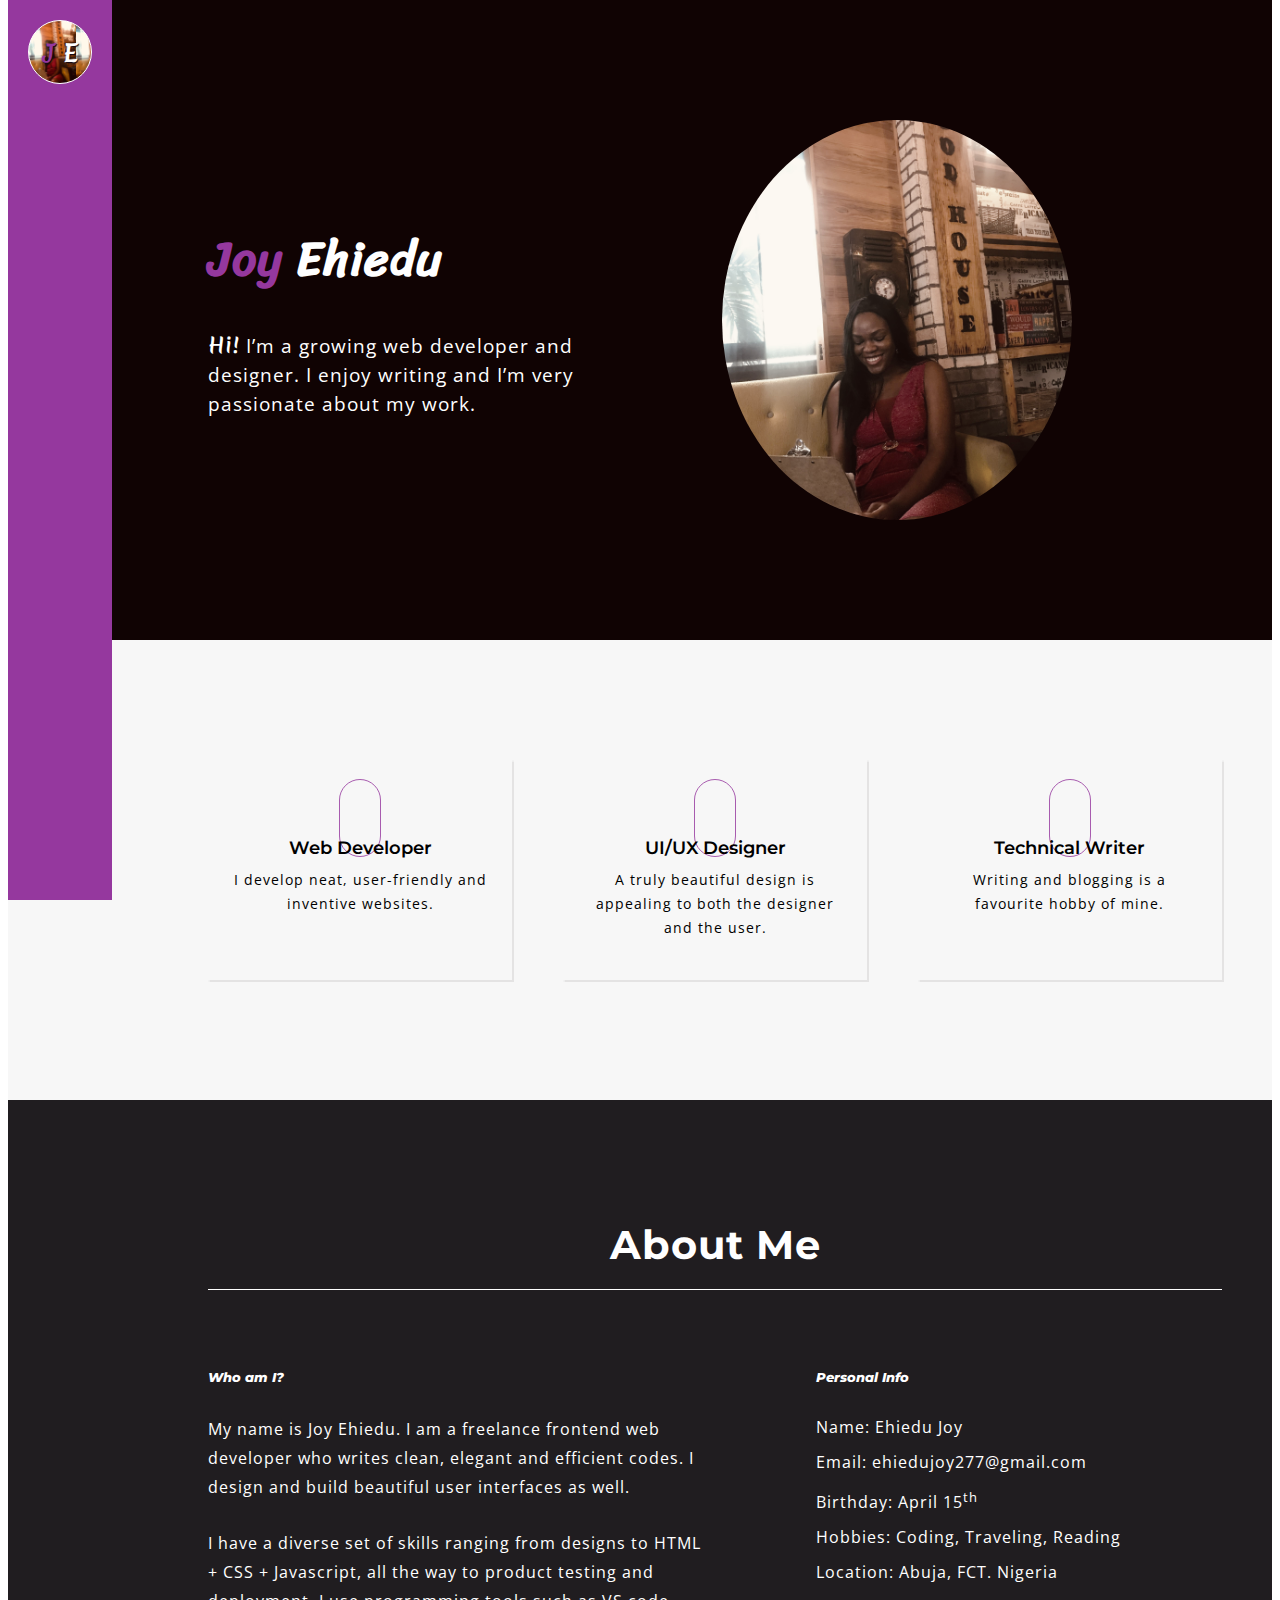
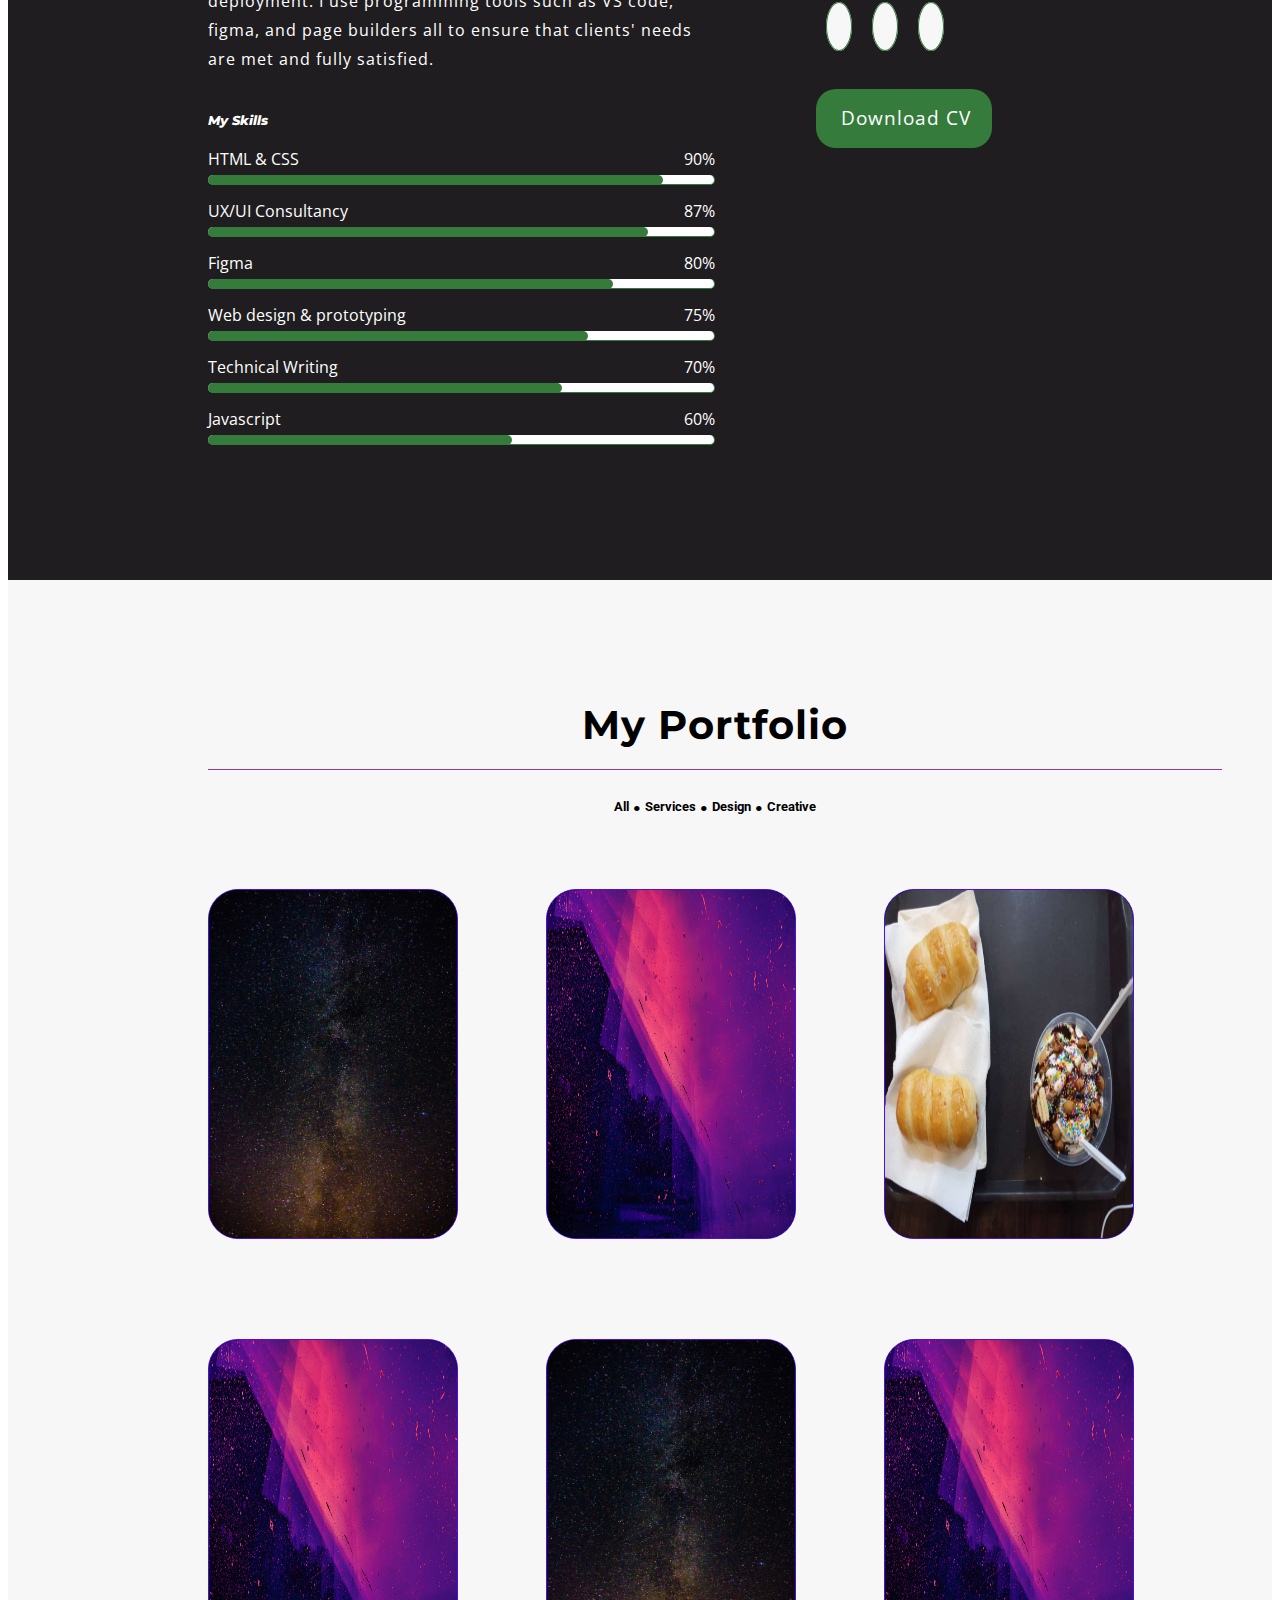
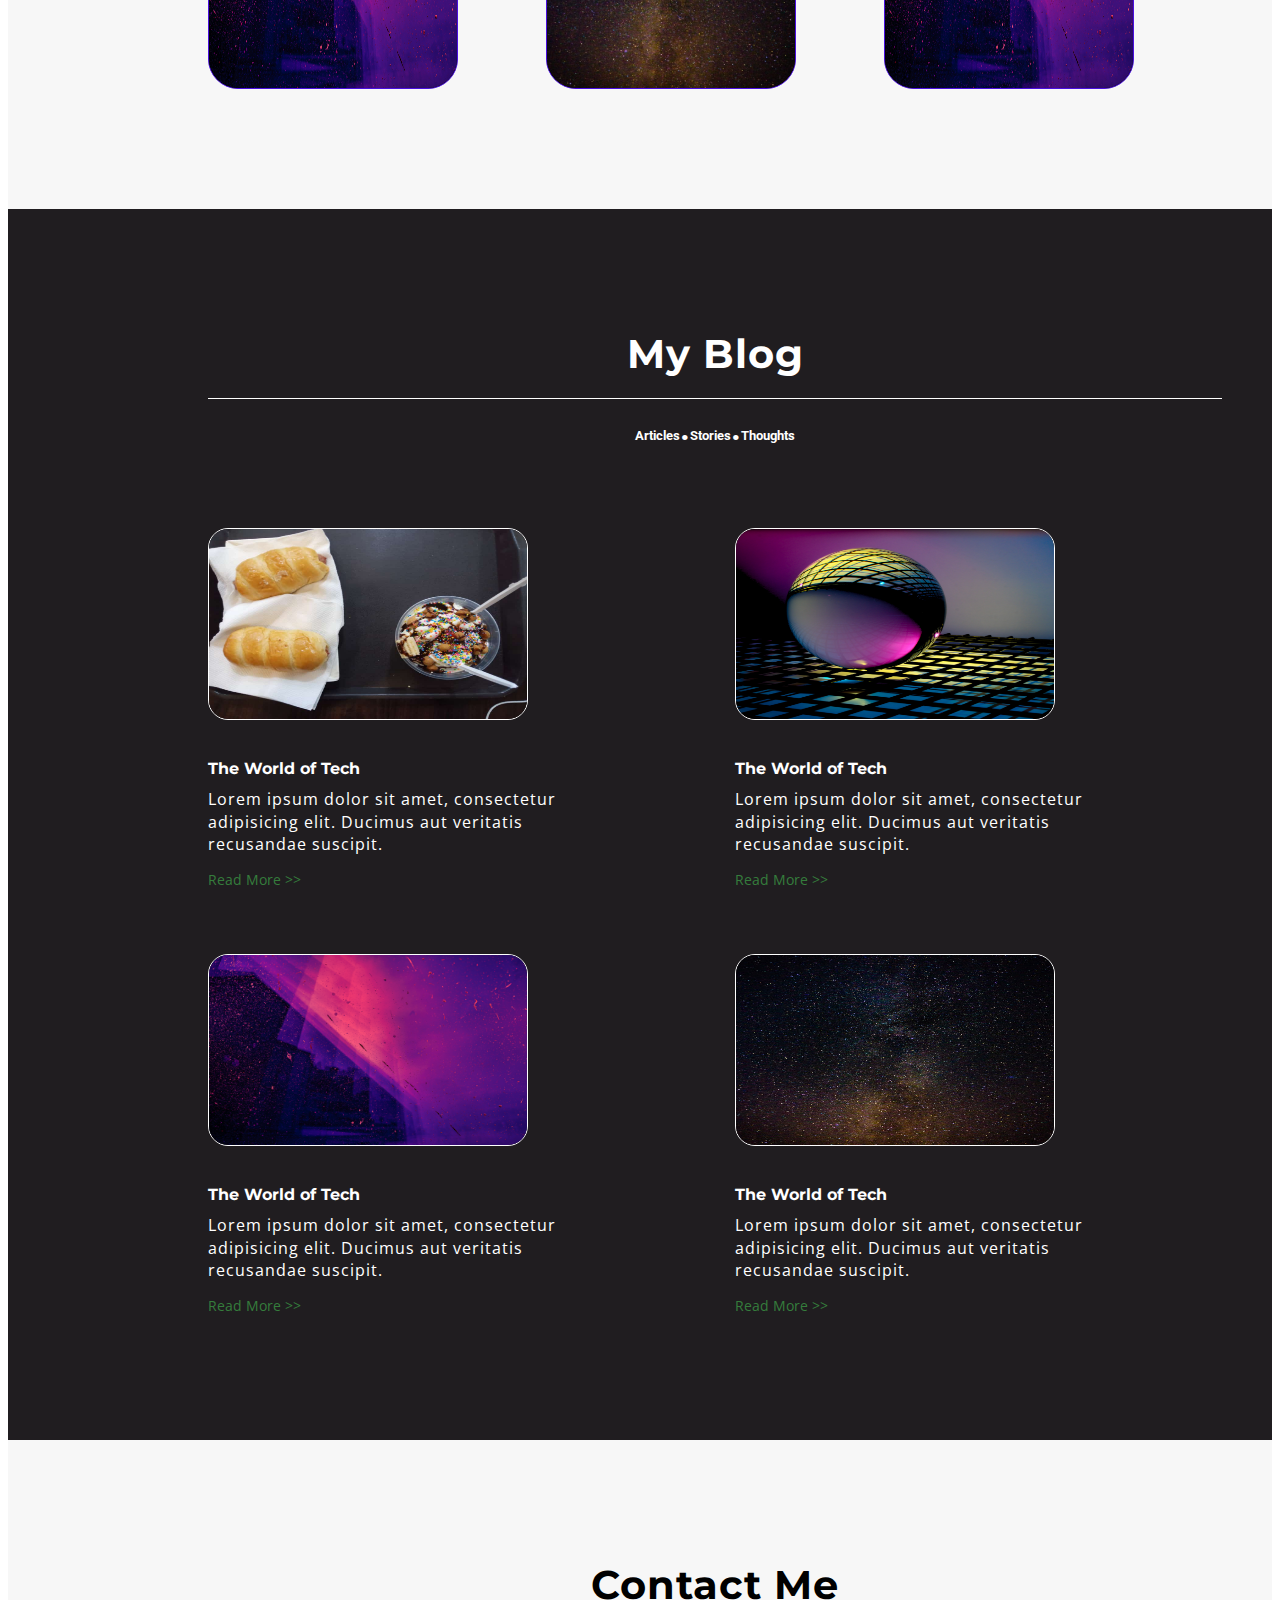
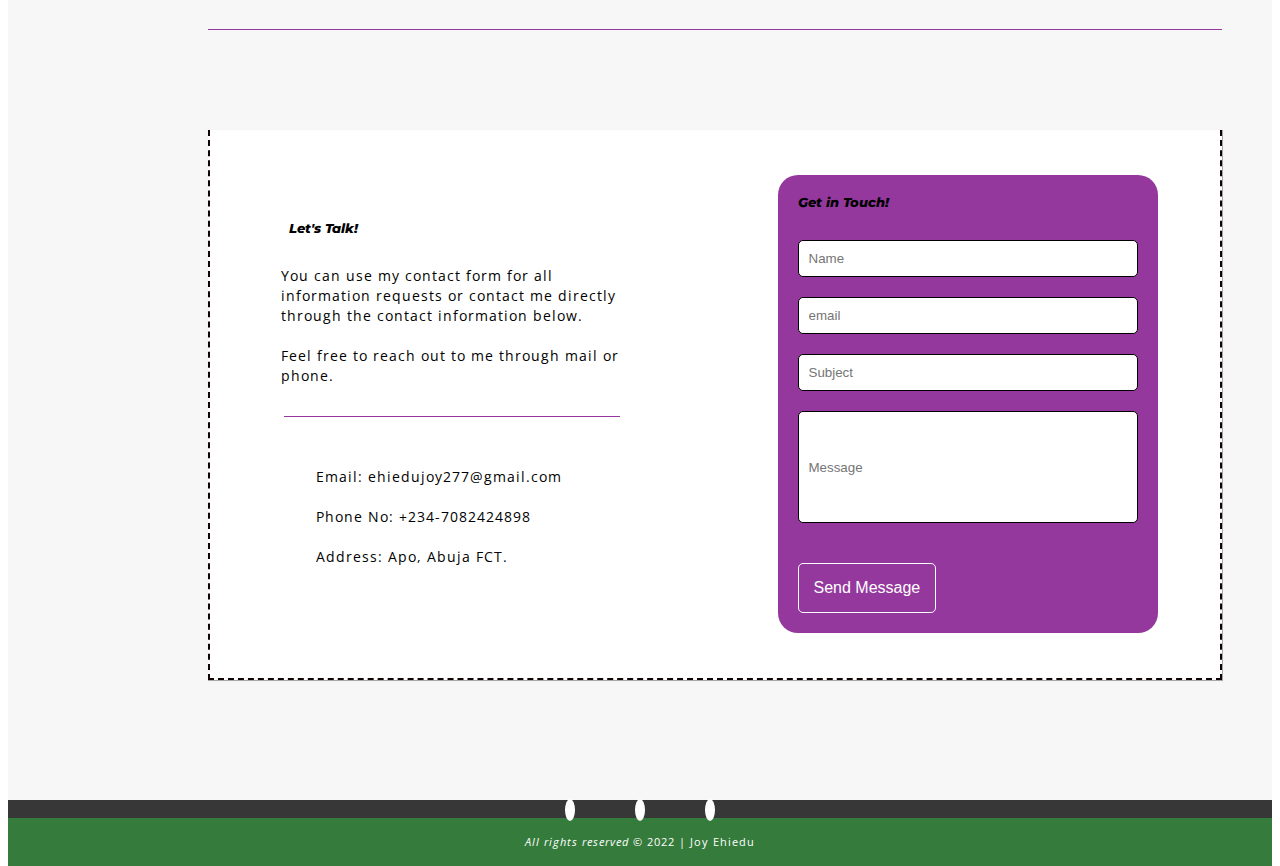
<file: index.html>
<!DOCTYPE html>
<html lang="en">
  <head>
    <meta charset="UTF-8" />
    <meta http-equiv="X-UA-Compatible" content="IE=edge" />
    <meta name="viewport" content="width=device-width, initial-scale=1.0" />

    <!-- CSS LINK -->
    <link rel="stylesheet" href="style.css" />

    <!-- FONT AWESOME -->
    <link
      rel="stylesheet"
      href="https://cdnjs.cloudflare.com/ajax/libs/font-awesome/6.1.1/css/all.min.css"
      integrity="sha512-KfkfwYDsLkIlwQp6LFnl8zNdLGxu9YAA1QvwINks4PhcElQSvqcyVLLD9aMhXd13uQjoXtEKNosOWaZqXgel0g=="
      crossorigin="anonymous"
      referrerpolicy="no-referrer"
    />

    <!-- GOOGLE FONTS -->
    <link rel="preconnect" href="https://fonts.googleapis.com" />
    <link rel="preconnect" href="https://fonts.gstatic.com" crossorigin />
    <link
      href="https://fonts.googleapis.com/css2?family=Great+Vibes&family=Merienda:wght@700&family=Montserrat:wght@400;600&family=Open+Sans&family=Roboto&family=Sriracha&display=swap"
      rel="stylesheet"
    />
    <link rel="preconnect" href="https://fonts.googleapis.com" />
    <link rel="preconnect" href="https://fonts.gstatic.com" crossorigin />
    <link
      href="https://fonts.googleapis.com/css2?family=Montserrat:wght@600;700;800&display=swap"
      rel="stylesheet"
    />

    <!-- FAVICONS -->
    <link
      rel="apple-touch-icon"
      sizes="180x180"
      href="favicon_io (3)/apple-touch-icon.png"
    />
    <link
      rel="icon"
      type="image/png"
      sizes="32x32"
      href="favicon_io (3)/favicon-32x32.png"
    />
    <link
      rel="icon"
      type="image/png"
      sizes="16x16"
      href="favicon_io (3)/favicon-16x16.png"
    />
    <link rel="manifest" href="/site.webmanifest" />

    <title>Joy Ehiedu</title>
  </head>
  <body>
    <!-- This is the pop up section for this page -->
    <div class="sectionPopUp">
      <div class="body123"></div>
      <section id="popUp">
        <i class="popUpCancel fa-solid fa-xmark"></i>
        <div class="popUp">
          <h2>Design Project</h2>
          <div class="popupHeading">
            <div class="popUp-firstLine">
              <p>
                <i class="fa-solid fa-file-import"></i>Project:
                <b>Website</b>
              </p>
              <p><i class="fa-solid fa-user"></i>Client: <b>Website</b></p>
            </div>

            <div class="popUp-secondLine">
              <p>
                <i class="fa-solid fa-code"></i>Language:
                <b>Javascript</b>
              </p>
              <p>
                <i class="fa-solid fa-up-right-from-square"></i>Preview:
                <b>Website</b>
              </p>
            </div>
          </div>
          <p>
            Lorem ipsum dolor sit amet consectetur, adipisicing elit. Cupiditate
            non suscipit voluptatibus minima ullam maiores sequi nihil placeat
            error, vero eaque doloremque reiciendis amet pariatur consequuntur.
            Nostrum, dolore, amet eligendi ipsam enim quisquam, corrupti
            asperiores nihil excepturi aspernatur placeat iure
          </p>
          <div class="pageDetails"></div>
        </div>
      </section>
    </div>
    <!-- Whole Sections Within -->
    <div class="gridContainer">
      <!-- Navigation section -->
      <div class="grid-item1">
        <nav>
          <div class="initials">
            <h6>J <span>E</span></h6>
          </div>

          <a href="#first-section"
            ><i class="fa-solid fa-house-user"
              ><span class="a">Home</span></i
            ></a
          >
          <a href="#second-section">
            <i class="fa-solid fa-face-smile-beam"
              ><span class="b">About Me</span></i
            ></a
          >
          <a href="#third-section">
            <i class="fa-solid fa-briefcase"
              ><span class="c">Portfolio</span></i
            ></a
          >
          <a href="#fourth-section"
            ><i class="blog fa-solid fa-blog"
              ><span class="d">My Blog</span></i
            ></a
          >
          <a href="#fifth-section"
            ><i class="fa-solid fa-mobile-screen-button"
              ><span class="e">Contact Me</span></i
            ></a
          >
        </nav>
      </div>
      <div class="grid-item2">
        <!-- THIS IS THE FIRST SECTION -->
        <section id="first-section">
          <div class="first-sect">
            <div class="details">
              <h1><span class="myName">Joy</span> Ehiedu</h1>
              <p>
                <span>Hi!</span> I’m a growing web developer and designer. I
                enjoy writing and I’m very passionate about my work.
              </p>
            </div>
            <div class="img"></div>
          </div>
        </section>

        <!-- THIS IS A SUB SECTION -->
        <section class="subSection">
          <div>
            <i class="fa-solid fa-laptop-code"></i>
            <h3>Web Developer</h3>
            <p>I develop neat, user-friendly and inventive websites.</p>
          </div>
          <div>
            <i class="fa-solid fa-wand-magic-sparkles"></i>
            <h3>UI/UX Designer</h3>
            <p>
              A truly beautiful design is appealing to both the designer and the
              user.
            </p>
          </div>
          <div>
            <i class="fa-solid fa-book-journal-whills"></i>
            <h3>Technical Writer</h3>
            <p>Writing and blogging is a favourite hobby of mine.</p>
          </div>
        </section>

        <!-- THIS IS THE SECOND SECTIONN -->
        <section id="second-section">
          <h2>About Me</h2>

          <div class="share1">
            <div class="sharing1">
              <div class="who">
                <h3>Who am I?</h3>
                <p>
                  My name is Joy Ehiedu. I am a freelance frontend web developer
                  who writes clean, elegant and efficient codes. I design and
                  build beautiful user interfaces as well.
                </p>
                <br />
                <p>
                  I have a diverse set of skills ranging from designs to HTML +
                  CSS + Javascript, all the way to product testing and
                  deployment. I use programming tools such as VS code, figma,
                  and page builders all to ensure that clients' needs are met
                  and fully satisfied.
                </p>
              </div>
              <div class="skills">
                <h3>My Skills</h3>

                <div class="skill-set">
                  <div class="skill-set1">
                    <span>HTML & CSS</span>
                    <span>90%</span>
                  </div>

                  <div class="skill-bar">
                    <div class="html"></div>
                  </div>
                </div>

                <div class="skill-set">
                  <div class="skill-set1">
                    <span>UX/UI Consultancy</span>
                    <span>87%</span>
                  </div>

                  <div class="skill-bar">
                    <div class="ux"></div>
                  </div>
                </div>

                <div class="skill-set">
                  <div class="skill-set1">
                    <span>Figma</span><span>80%</span>
                  </div>
                  <div class="skill-bar">
                    <div class="fig"></div>
                  </div>
                </div>
                <div class="skill-set">
                  <div class="skill-set1">
                    <span>Web design & prototyping</span>
                    <span>75%</span>
                  </div>

                  <div class="skill-bar">
                    <div class="design"></div>
                  </div>
                </div>

                <div class="skill-set">
                  <div class="skill-set1">
                    <span>Technical Writing</span>
                    <span>70%</span>
                  </div>

                  <div class="skill-bar">
                    <div class="write"></div>
                  </div>
                </div>
                <div class="skill-set">
                  <div class="skill-set1">
                    <span>Javascript</span>
                    <span>60%</span>
                  </div>

                  <div class="skill-bar">
                    <div class="blog4"></div>
                  </div>
                </div>
              </div>
            </div>

            <div class="sharing2">
              <div class="info">
                <h3>Personal Info</h3>
                <p>Name: Ehiedu Joy</p>
                <p>Email: ehiedujoy277@gmail.com</p>
                <p>Birthday: April 15<sup>th</sup></p>
                <p>Hobbies: Coding, Traveling, Reading</p>
                <p>Location: Abuja, FCT. Nigeria</p>
              </div>
              <div class="social-media">
                <i class="fa-brands fa-twitter"></i>
                <i class="fa-brands fa-github"></i>
                <i class="fa-brands fa-linkedin-in"></i>
              </div>
              <a href="CV/Joy-Ehiedu CV_compressed.pdf" download=""
                ><div class="btn">Download CV</div></a
              >
            </div>
          </div>
        </section>

        <!-- THIS IS THE THIRD SECTION -->
        <section id="third-section">
          <h2>My Portfolio</h2>
          <h5>
            All <span>.</span> Services <span>.</span> Design
            <span>.</span> Creative
          </h5>
          <div class="portfolio-items">
            <img class="item1" src="Images/example1.jpg" alt="" />
            <img
              class="item1"
              src="Images/jr-korpa-9XngoIpxcEo-unsplash.jpg"
              alt=""
            />
            <img class="item1" src="Images/IMG-20190720-WA0016.jpg" alt="" />
            <img
              class="item1"
              src="Images/jr-korpa-9XngoIpxcEo-unsplash.jpg"
              alt=""
            />
            <img class="item1" src="Images/example1.jpg" alt="" />
            <img
              class="item1"
              src="Images/jr-korpa-9XngoIpxcEo-unsplash.jpg"
              alt=""
            />
          </div>
        </section>

        <!-- THIS IS THE FOURTH SECTION -->
        <section id="fourth-section">
          <h2>My Blog</h2>
          <h5>Articles<span>.</span>Stories<span>.</span>Thoughts</h5>

          <div class="blog-items1">
            <div class="blog-items">
              <img src="Images/IMG-20190720-WA0016.jpg" alt="" />

              <h4>The World of Tech</h4>
              <p>
                Lorem ipsum dolor sit amet, consectetur adipisicing elit.
                Ducimus aut veritatis recusandae suscipit.
              </p>
              <a href="#">Read More >></a>
            </div>
            <div class="blog-items">
              <img
                src="Images/michael-dziedzic-qDG7XKJLKbs-unsplash.jpg"
                alt=""
              />
              <h4>The World of Tech</h4>
              <p>
                Lorem ipsum dolor sit amet, consectetur adipisicing elit.
                Ducimus aut veritatis recusandae suscipit.
              </p>
              <a href="#">Read More >></a>
            </div>
            <div class="blog-items">
              <img src="Images/jr-korpa-9XngoIpxcEo-unsplash.jpg" alt="" />
              <h4>The World of Tech</h4>
              <p>
                Lorem ipsum dolor sit amet, consectetur adipisicing elit.
                Ducimus aut veritatis recusandae suscipit.
              </p>
              <a href="#">Read More >></a>
            </div>
            <div class="blog-items">
              <img src="Images/example1.jpg" alt="" />
              <h4>The World of Tech</h4>
              <p>
                Lorem ipsum dolor sit amet, consectetur adipisicing elit.
                Ducimus aut veritatis recusandae suscipit.
              </p>
              <a href="#">Read More >></a>
            </div>
          </div>
        </section>

        <!-- THIS IS THE FIFTH SECTION -->
        <section id="fifth-section">
          <h2>Contact Me</h2>
          <div class="contact">
            <div class="contact1">
              <h3>
                <i class="fa-solid fa-star-and-crescent"></i> &nbsp; Let's Talk!
              </h3>
              <p>
                You can use my contact form for all information requests or
                contact me directly through the contact information below.
              </p>
              <p>Feel free to reach out to me through mail or phone.</p>
              <div class="divider"></div>
              <div class="contact3">
                <div class="mail">
                  <i class="email fa-regular fa-envelope"></i>
                  <p>Email: ehiedujoy277@gmail.com</p>
                </div>
                <div class="phone">
                  <i class="fa-solid fa-mobile"></i>
                  <p>Phone No: +234-7082424898</p>
                </div>
                <div class="location">
                  <i class="location fa-solid fa-location-dot"></i>
                  <p>Address: Apo, Abuja FCT.</p>
                </div>
              </div>
            </div>

            <div class="contact2">
              <div class="contactChild">
                <h3>Get in Touch!</h3>
                <input type="text" name="Name" id="Name" placeholder="Name" />
                <input
                  type="email"
                  name="email"
                  id="email"
                  placeholder="email"
                />
                <input type="text" name="Subject" placeholder="Subject" />
                <input
                  type="text"
                  name="message"
                  placeholder="Message"
                  id="message"
                />
                <a href="mailto:ehiedujoy277@gmail.com"
                  ><button>Send Message</button></a
                >
              </div>
            </div>
          </div>
        </section>

        <!-- THIS IS FOOTER SECTION -->
        <section id="footerSection">
          <div class="social-media1">
            <div class="SM">
              <i class="fa-brands fa-twitter"></i>
              <i class="fa-brands fa-github"></i>
              <i class="fa-brands fa-linkedin-in"></i>
            </div>
          </div>
          <div class="mainFooter">
            <p><em>All rights reserved</em> &copy; 2022 | Joy Ehiedu</p>
          </div>
        </section>
      </div>
    </div>
    <!-- JAVASCRIPT LINK -->
    <script src="script.js"></script>
  </body>
</html>
</file>
<file: style.css>
*,
::after,
::before {
    margin: 0;
    padding: 0;
    box-sizing: border-box;
    text-decoration: none;
    list-style-type: none;
}

/* FONTS
font-family: 'Great Vibes', cursive;
font-family: 'Merienda', cursive;
font-family: 'Montserrat', sans-serif;
font-family: 'Open Sans', sans-serif;
font-family: 'Roboto', sans-serif;
font-family: 'Sriracha', cursive; */


body {
  overflow-x: hidden;
}

h1 {
    font-family: 'Sriracha', cursive; 
    font-size: 3rem;
    letter-spacing: 1px;
}
h2 {
    font-family: 'Montserrat', sans-serif;
    font-weight: 700;
    text-align: center;
    letter-spacing: 1px;
    font-size: 2.5rem;
}
h3{
    font-family: 'Montserrat', sans-serif;
    font-style: italic;
    font-weight: 200;
    font-size: 0.8rem;
}

h5 {
    text-align: center;
    font-family: 'Roboto', sans-serif; 
}
p, li, em, a {
    font-family: 'Open Sans', sans-serif;
    font-size: 1.2rem;
    line-height: 1.8rem;
    letter-spacing: 1px;
}

.gridContainer {
    margin: auto;
    display: flex;
    justify-content: space-between;
    width: 79rem;
   
}

.grid-item1 i {
    margin-left: 10px;
    font-size: 1.5rem;
    padding: 25px;
}


.initials {
    width: 4rem;
    height: 4rem;
    border: 1px solid white;
    border-radius: 50%;
    margin: 20px auto 50px auto;
    background-image: url(Images/myImg2.jpg);
    background-size: contain;
    color: #95389E;

}

.initials h6 {
    font-size: 1.5rem;
    text-align: center;
    padding-top: 15px;
    font-family: 'Merienda', cursive;
    text-shadow: 1.5px 1px 1px #110913;
}

.initials h6 span {
    font-size: 1.5rem;
    color: #fff;
}

nav {
    background-color: #95389E;
    display: flex;
    flex-direction: column;
    width: 6.5rem;
    height: 100%;
    position: fixed;
}

.fa-house-user, .fa-mobile-screen-button {
    color: #fff;
}


.fa-face-smile-beam, .fa-blog {
    color: #fff;
}

.fa-briefcase {
    color: #fff;
}

.a, .b, .c, .d, .e {
   visibility: hidden;
}

.fa-house-user:hover .a {
   visibility: visible;
}

.fa-face-smile-beam:hover .b {
    visibility: visible;
}

.fa-briefcase:hover .c {
    visibility: visible;
}

.fa-blog:hover .d {
    visibility: visible;
}

.fa-mobile-screen-button:hover .e {
    visibility: visible;
}

nav a span {
    position: absolute;
    width: max-content;
    font-family: 'Open Sans', sans-serif;
    font-size: 1rem;
    background-color: #fff;
    color: #000;
    padding: 15px;
    border-radius: 30px;
    margin-left: 10px;
}


/* FIRST SECTION START */
#first-section{
    background-color: #100303;
}

.first-sect {
    display: flex;
    justify-content: space-between;
    width: 100%;
    margin: auto;
    color: #fff;
}

#first-section, #second-section, #third-section, #fourth-section, #fifth-section, .subSection {
    padding-top: 120px;
    padding-bottom: 120px;
    padding-left: 200px;
    padding-right: 50px;
    margin: auto;
}

.img {
    background-image: url(Images/myImg2.jpg);
    background-size: cover;
    background-position: center;
    background-repeat: no-repeat;
    filter: grayscale(50%);
    -webkit-filter: grayscale(50%);
    width: 350px;
    height: 400px;
    border-radius: 50%;
    text-align: center;
    margin-right: 150px;
}

.details {
    width: 27rem;
    padding-top: 6rem;
}

.details p {
    padding-top: 30px;
}

.details p span {
    font-family: 'Merienda', cursive;
    font-size: 1.3rem;
    letter-spacing: 1px;
    font-weight: 600;
    color: #fff;
}

.details h1 span {
    color: #95389E;
    font-family: 'Sriracha', cursive; 
    font-size: 3rem;
    letter-spacing: 1px;
}
/* FIRST SECTION END */

/* SUB SECTION STARTS */
.subSection {
    background-color: #F7F7F7;
    display: flex;
    justify-content: space-between;
    text-align: center;
}

.subSection div {
    box-shadow: 0.5px 0.5px 1px 1px #10030314;
    width: 30%;
    padding: 20px;
    padding-top: 40px;
    padding-bottom: 40px;
}

.subSection p {
    font-size: 0.9rem;
    margin-top: 10px;
    line-height: 1.5rem;
}

.subSection h3 {
    font-size: 1.1rem;
    font-weight: 600;
    font-style: normal;
}

.subSection i {
    border: 1px solid #96389ed0;
    padding: 20px;
    border-radius: 20rem;
    margin-bottom: 20px;
    font-size: 2rem;
}
/* SUB SECTION ENDS */

/* SECOND SECTION START */

#second-section{
    background-color: #201d20;
    color: #fff;
}

#second-section h2 {
   margin-bottom: 80px;
   padding-bottom: 20px;
   border-bottom: 1px solid white;
}

#second-section p {
    font-size: 1rem;
}

.share1 {
    display: flex;
    justify-content: space-between;
}

.skills li {
    font-size: 1.2rem;
}

.share1 h3 {
padding-bottom: 20px;
}

.sharing1 {
    width: 50%;
}

.sharing2 {
    width: 40%;
}
.who p {
    padding-top: 10px;
}

.skills {
    padding-top: 40px;

}

.skill-set1 {
    display: flex;
    justify-content: space-between;
    padding-bottom: 5px;
    
}

.skill-set {
    padding-bottom: 15px;
}

.skill-bar {
    width: 100%;
    background-color: #fff;
    height: 10px;
    border: 1px solid #357C3C;
    border-left: 0;
    border-top: 0;
    border-radius: 20px;
}

.skill-set1 span{
    font-size: 1rem;
    color: #fff;
    font-family: 'Open Sans', sans-serif;
}
.skills h3 {
    padding-bottom: 20px;
}

.html {width: 90%; background-color: #357C3C; height: 10px; border-radius: 20px; }
.fig {width: 80%; background-color: #357C3C; height: 10px; border-radius: 20px;}
.ux {width: 87%; background-color: #357C3C; height: 10px; border-radius: 20px;}
.write {width: 70%; background-color: #357C3C; height: 10px; border-radius: 20px;}
.blog4 {width: 60%; background-color: #357C3C; height: 10px; border-radius: 20px;}
.design {width: 75%; background-color: #357C3C; height: 10px; border-radius: 20px;}

.info p{
    font-size: 1.2rem;
 line-height: 25px;
 padding-top: 10px;
}

.social-media {
    padding-top: 30px;
    padding-bottom: 50px;
}

.social-media i{
padding: 12px;
font-size: 1.3rem;
border: 1px solid #357C3C;
background-color: #F7F7F7;
color: #100303;
border-radius: 50%;
margin: 10px;
}

.social-media i:hover {
    background-color: transparent;
    cursor: pointer;
}

.fa-twitter:hover {
    color: rgb(72, 122, 230);
}
.fa-whatsapp:hover {
    color: green;
}

.fa-linkedin-in:hover {
    color: #4b10e1;
}
.btn {
    width: 11rem;
    border-radius: 20px;
    padding: 15px;
    padding-left: 25px;
    font-size: 1.2rem;
    background-color: #357C3C;
    color: #fff;
}

.btn:hover {
    cursor: pointer;
    background-color: #357C3Ca5;
}

/* SECOND SECTION END */

/* THIRD SECTION START   */

#third-section {
    background-color: #F7F7F7;
}
#third-section h2 {
   margin-bottom: 10px;
   padding-bottom: 20px;
   border-bottom: 1px solid #95389E;
}

span {
    color: #000;
    font-size: 2.1rem;
}

.portfolio-items {
    margin: 70px auto auto auto;
    display: grid;
    grid-template-columns: 2fr 2fr 2fr;
    row-gap: 100px;
}
.item1 {
    width: 250px;
    height: 350px;
    border: 1px solid #4b10e1;
    border-radius: 30px;
    background-color: black;
}

.item1:hover {
    cursor: pointer;
    transform: scale(1.02);
}
/* THIRD SECTION ENDS */

/* FOURTH SECTION STARTS */

#fourth-section {
    background-color: #201d20;
    color: #fff;
}
#fourth-section h2 {
   margin-bottom: 10px;
   padding-bottom: 20px;
   border-bottom: 1px solid #fff;
}

#fourth-section span {
    color: #fff;
}

.blog-items {
    width: 24rem;
}

.blog-items h4 {
    padding-bottom: 10px;
    font-family: 'Montserrat', sans-serif;
}


.blog-items1 {
    margin-top: 60px;
    display: grid;
    grid-template-columns: 1fr 1fr;
    gap: 40px;
}

.blog-items img {
    width: 20rem;
    height: 12rem;
    border: 1px solid white;
    border-radius: 20px;
    margin: 20px auto 35px auto;
}

.blog-items a {
    font-size: 0.9rem;
    margin-top: 20px;
    letter-spacing: 0;
    color: #357C3C;
}

.blog-items a:hover {
    opacity: 0.6;
}

.blog-items p {
    font-size: 1rem;
  padding-bottom: 10px;
  line-height: 1.4rem;
}

/* FOURTH SECTION ENDS */

/* FIFTH SECTION BEGINS */

#fifth-section {
    background-color: #F7F7F7;
    color: #000;
}
.contact {
    margin-top: 100px;
    padding-top: 30px;
    padding-bottom: 30px;
    border: 2px dashed #100303;
    display: flex;
    justify-content: space-between;
    border-block-start-style: none;
    box-shadow: 0.5px 0.5px 0.5px 0.5px #10030353;
    background-color: #fff;
}
#fifth-section h2 {
   margin-bottom: 20px;
   padding-bottom: 20px;
   border-bottom: 1px solid #95389E;
}

 .contact2 {
    width: 50%;
    padding: 15px;
    background-color: #fff;   
}

.contactChild{
    display: flex;
    flex-direction: column;
    width: 80%;
    background-color: #95389E;
    margin: auto;
    padding: 20px; 
    border-radius: 20px;
}

.contact h3 {
    margin-bottom: 30px;
}

.contact2 input {
    padding: 10px;
    margin-bottom: 20px;
    border: 1px solid;
    border-radius: 5px;
    outline: none;
}

#message {
    height: 7rem;
}

.contactChild a {
    width: fit-content;
}

button {
    margin-top: 20px;
    padding: 15px;
    width: fit-content;
    border: 1px solid;
    border-radius: 5px;
    font-size: 1rem;
    background-color: #95389E;
    color: #fff;
}

button:hover {
    cursor: pointer;
  opacity: 0.8;
}

.contact1 {
    margin: auto;
    padding: 20px;
    width: 40%;
}

.contact1 p {
    font-size: 0.9rem;
    line-height: 20px;
    padding-bottom: 20px;
    }

.contact3 {
   margin: 50px auto auto 20px;
}

.contact3 i {
    font-size: 1.2rem;
    padding-right: 15px;
   color: #357C3C;
   align-items: flex-end;
}

h3 {
    font-weight: 800;
}

.mail, .phone, .location {
    display: flex;
    flex-direction: row;
}

.contact3 p {
    padding-bottom: 20px;
}

.divider{
    width: 21rem;
    height: 1px;
    background-color: #95389E;
    margin-left: 3px;
    margin-top: 10px;
}
.social-media1 {
        display: flex;
        justify-content: space-evenly;
        background-color: rgb(55, 55, 55);
}

.social-media1 i{
padding: 5px;
font-size: 0.7rem;
background-color: white;
border-radius: 50%;
margin: 10px 30px;
}

.social-media1 i:hover {
   opacity: 1;
    cursor: pointer;
}


.contact em {
    font-size: 1rem;
}
/* FIFTH SECTION ENDS */

/* FOOTER SECTION */
.mainFooter {
    background-color: #357C3C;
    text-align: center;
    height: 3rem;
    padding: 10px;
    color: #fff;
}

#footerSection p,  #footerSection em{
        font-size: 0.7rem;
}

/* @MEDIA QEURY SECTION */

@media only screen and (max-width: 1000px){
    .gridContainer {
        width: auto;
    }
}

@media only screen and (max-width: 700px){

    html {
        width: 100vw;
    }
    .gridContainer {
        width: 100vw;
    }

    h1 {
        font-size: 2rem;
    }

    h2 {
        font-size: 2rem;

    }

    h4 {
       font-size: 1.4rem; 
    }

    h3 {
        font-size: 0.8rem;
    }

    h5 {
        font-size: 0.7rem;
    }

    p {
        font-size: 1rem;
    }

    .grid-item1 {
        display: flex;
        flex-direction: row;
        width: 100%;
        height: 6rem;
        position: fixed;
        bottom: 0;
        background-color: #95389E;
    }

    nav {
        flex-direction: row;
        justify-content: space-evenly;
        width: 90%;
        height: 6rem;
        position: relative;
        margin: auto;
    }

    .initials, .a, .b, .c, .d, .e {
       display: none;
    }

    .grid-item1 i {
        font-size: 1.5rem;
        padding-top: 35px;
        margin-left: 0;
    }

    /* FIRST SECTION CODE */

    #first-section {
        padding-top: 50px;
    }
    .first-sect {
        flex-direction: column-reverse;
        width: 340px;
        text-align: justify;
    }

    .first-sect .img {
        width: 200px;
        height: 250px;
        margin: auto;
    }

    .details {
        width: 100%;
        padding-top: 30px;
        text-align: center;
    }

    .details h1 span {
            font-size: 2rem;
    }
    .details p span {
            font-size: 1rem;
    }

    /* SUBSECTION CODE */
    .subSection {
        flex-direction: column;
        margin: auto;
    }

    .subSection div {
        margin: auto;
        margin-bottom: 50px;
        width: 340px;}

    .subSection p {
        font-size: 1rem;
    }
    
    .subSection h3 {
        font-size: 1.3rem;
    }

    /* SECOND SECTION */
    .share1 {
        flex-direction: column;
        width: 330px;
        margin: auto;
    }

    .sharing1 {
        width: 100%;
    }

    .sharing2 {
        margin-top: 50px;
        width: 100%;

    }

    #second-section p {
        font-size: 1rem;
        text-align: justify;
        line-height: 1.6rem;
    }

    .skill-set1 span {
        font-size: 1rem;}
    
    /* THIRD SECTION */
    .portfolio-items {
        width: 350px;
        grid-template-columns: 2fr 2fr;
    }

    .portfolio-items .item1 {
        width: 150px;
        height: 200px;
        margin: auto;
    }

    .portfolio-items {
         margin: 50px auto auto auto;
         row-gap: 30px;
    }

    /* FOURTH SECTION */
    .blog-items1 {
        grid-template-columns: 1fr;
        gap: 30px;
    }

    .blog-items {
        margin: auto; width: 18rem;
    }

    .blog-items p {
        font-size: 1rem;
        line-height: 1.6rem;
    }

    .blog-items a {
        font-size: 0.8rem;}

    .blog-items img {
        width: 250px;
        height: 150px;}


    /* FIFTH SECTION */
    .contact {
        flex-direction: column;     
    }

    .contact2 {
        width: 100%; 
        margin: auto;
    }
    
    .contactChild{
        display: flex;
        flex-direction: column;
        width: 95%;
    }

    .contact1 {
        width: 100%;   
        margin: auto;
        padding: 20px;
    }

    .contact1 p {
        font-size: 1rem;}

        .divider {
            width: 95%;}
    
    /* FOOTER SECTION */
    #first-section, #second-section, #third-section, #fourth-section, #fifth-section, .subSection {
        padding-left: 5px;
        padding-right: 5px;
        margin: auto;
        width: auto;
    }

    #footerSection{
        margin-bottom: 90px;
    }

}


/* POP UP DESIGN */

.body123 {
    position: absolute;
    top: 0;
    left: 0;
    width: 100%;
    height: 100%;
    background-color: transparent;
    z-index: 10;
}

.sectionPopUp{
    width: 100%;
    height: 100%;
    position: fixed;
    background-color: rgba(0, 0, 0, 0.763);
    display: none;

}

#popUp {
    position: fixed;
    top: 50%;
    left: 50%;
    transform: translate(-50%, -50%);
    z-index: 15;
    width: 80vw;
    height: 90vh;
}

.popUp {
    position: fixed;
    top: 50%;
    left: 50%;
    transform: translate(-50%, -50%);
    z-index: 15;
    width: 70vw;
    height: 80vh;
    overflow-x: hidden;
    overflow-y: auto;
    background-color: #fff;
    color: #000;
    opacity: 1;
    padding: 20px;
    border-radius: 20px;
}

.popupHeading {
    display: flex;
    flex-wrap: wrap;
    justify-content: space-between;
    width: 95%;
    margin: 30px auto 30px 1px;
}

.popUp > :nth-child(3) {
    font-size: 1rem;  
    line-height: 1.6rem;
    text-align: justify;
    font-weight: 300;
    color: rgba(0, 0, 0, 0.749);
}

.popUp h2 {
    font-size: 2rem;
    color: #95389E;
    font-weight: bold;
}

.popupHeading p {
    padding: 10px;
  
}

.popupHeading i {
    padding-right: 5px;
    font-size: 1rem;
    color: #95389E;
}

.pageDetails {
    width: 100%;
    height: 500px;
    margin: 30px auto 30px auto;
    background-color: #6d4c6d;
    border-radius: 10px;
}

.popUpCancel {
    position: absolute;
    top: 0;
    right: 0;
    padding: 5px 10px;
    border: 3px solid #fff;
    border-radius: 200px;
    font-size: 2rem;
    color: #fff;
}

@media only screen and (max-width: 700px){
    .popUp {
        top: 45%;
        width: 73vw;
        height: 70vh;
    }
}
</file>
